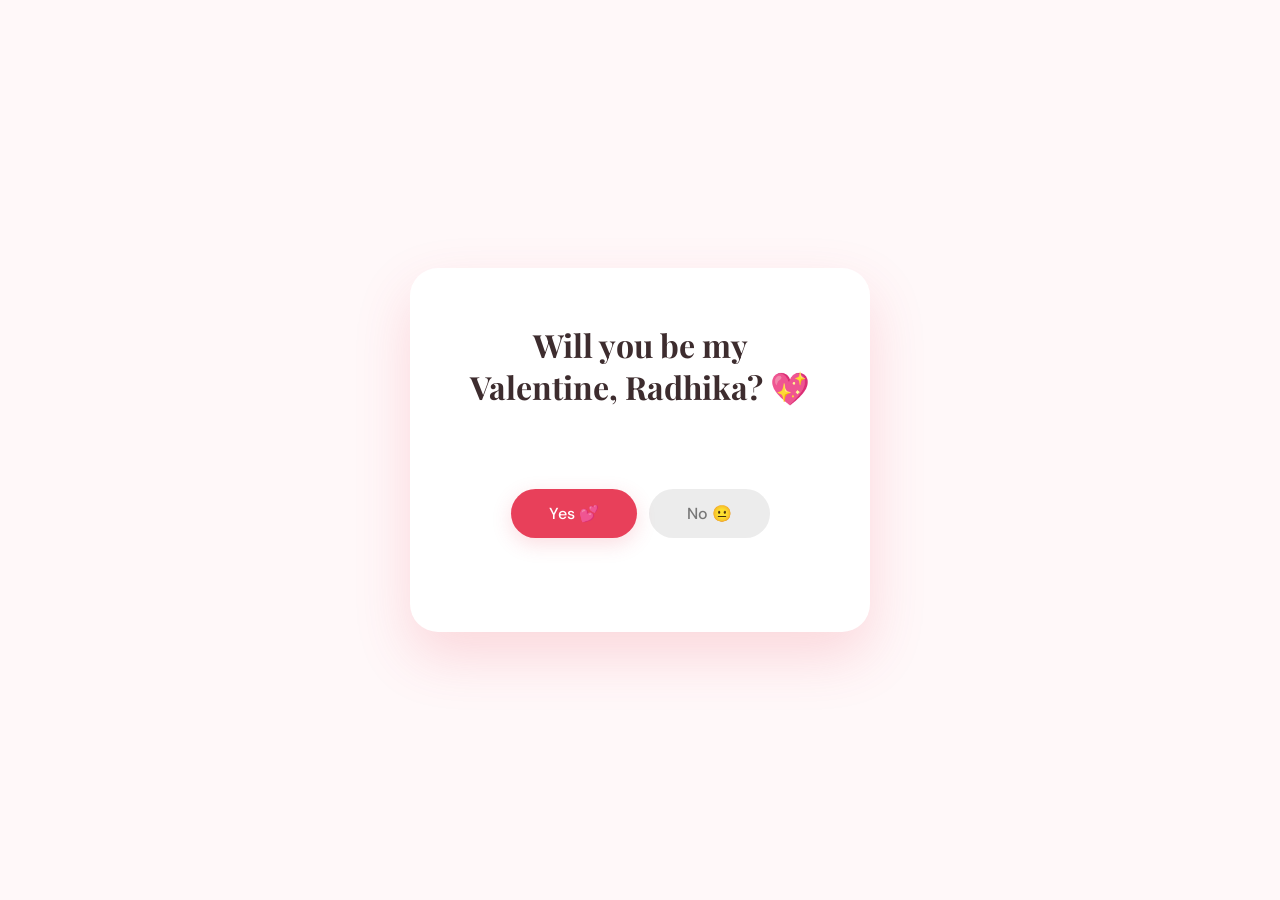
<file: Radhika.html>
<!DOCTYPE html>
<html lang="en">
<head>
<meta charset="UTF-8" />
<meta name="viewport" content="width=device-width, initial-scale=1.0"/>
<title>Will You Be My Valentine?</title>
<link href="https://fonts.googleapis.com/css2?family=Playfair+Display:ital,wght@0,700;1,400&family=DM+Sans:wght@400;500&display=swap" rel="stylesheet"/>
<style>
  :root {
    --rose:      #e8405a;
    --rose-soft: #f5a0af;
    --cream:     #fff8f9;
    --text:      #3d2c2e;
    --shadow:    rgba(232,64,90,0.18);
  }

  * { margin:0; padding:0; box-sizing:border-box; }

  body {
    font-family: 'DM Sans', sans-serif;
    background: var(--cream);
    min-height: 100vh;
    display: flex;
    align-items: center;
    justify-content: center;
    overflow-x: hidden;
    position: relative;
  }

  /* ── floating petals ── */
  .petal {
    position: fixed;
    background: var(--rose-soft);
    border-radius: 50% 0 50% 50%;
    opacity: 0.25;
    pointer-events: none;
    animation: fall linear infinite;
  }
  @keyframes fall {
    0%   { transform: translateY(-40px) rotate(0deg); }
    100% { transform: translateY(105vh) rotate(720deg); }
  }

  /* ── card ── */
  .card {
    position: relative;
    z-index: 1;
    background: white;
    border-radius: 28px;
    padding: 56px 60px 48px;
    width: 460px;
    max-width: 92vw;
    text-align: center;
    box-shadow: 0 24px 56px var(--shadow);
    animation: cardIn .6s cubic-bezier(.34,1.56,.64,1) both;
  }
  @keyframes cardIn {
    from { opacity:0; transform: scale(.88) translateY(24px); }
    to   { opacity:1; transform: scale(1)  translateY(0);     }
  }
  .card.hidden { display: none; }

  /* ── typography ── */
  .card h1 {
    font-family: 'Playfair Display', serif;
    font-size: 2rem;
    color: var(--text);
    line-height: 1.3;
  }
  .heart { display: inline-block; animation: pulse 1.2s ease-in-out infinite; }
  @keyframes pulse {
    0%,100% { transform: scale(1); }
    50%     { transform: scale(1.25); }
  }

  /* ── button arena ── */
  .btn-arena {
    position: relative;
    margin-top: 36px;
    width: 100%;
    height: 140px;
    display: flex;
    align-items: center;
    justify-content: center;
    gap: 12px;
  }

  button {
    font-family: 'DM Sans', sans-serif;
    font-size: 1rem;
    font-weight: 500;
    border: none;
    border-radius: 999px;
    padding: 14px 38px;
    cursor: pointer;
    user-select: none;
    -webkit-user-select: none;
    transition: transform .15s, box-shadow .15s;
  }

  #yesBtn {
    background: var(--rose);
    color: #fff;
    box-shadow: 0 6px 20px var(--shadow);
    position: relative;
    z-index: 2;
  }
  #yesBtn:hover  { box-shadow: 0 8px 28px var(--shadow); transform: scale(1.06); }
  #yesBtn:active { transform: scale(.94); }

  /* No — starts in flow, JS switches to absolute */
  #noBtn {
    background: #ececec;
    color: #777;
    position: relative;
    z-index: 1;
    transition: left .12s cubic-bezier(.34,1.56,.64,1),
                top  .12s cubic-bezier(.34,1.56,.64,1);
  }
  #noBtn.abs { position: absolute; }

  /* invisible overlay that eats every pointer event aimed at No */
  #noOverlay {
    position: absolute;
    z-index: 10;
    background: transparent;
    cursor: default;
  }

  /* ── yes card ── */
  #yesCard h1 { font-size: 2.4rem; margin-bottom: 4px; }
  .valentine-text {
    font-size: 1rem;
    line-height: 1.75;
    color: #6b5455;
    margin-top: 12px;
  }

  /* ── confetti ── */
  #confetti { position:fixed; inset:0; pointer-events:none; z-index:0; }

  /* ── mobile ── */
  @media (max-width: 480px) {
    body {
      padding: 20px 0;
      align-items: flex-start;
    }
    
    .card {
      padding: 40px 24px 36px;
      margin: auto;
    }
    .btn-arena { height: 280px; }
    
    /* Make yes card much more compact on mobile */
    #yesCard { 
      padding: 24px 16px 20px;
      width: 90vw;
      margin: 20px auto;
    }
    #yesCard h1 { 
      font-size: 1.5rem; 
      margin-bottom: 0px; 
    }
    #yesCard .valentine-text {
      font-size: 0.85rem;
      line-height: 1.5;
      margin-top: 6px;
    }
    #yesCard iframe {
      height: 240px;
      margin-top: 12px;
    }
  }
</style>
</head>
<body>

<canvas id="confetti"></canvas>

<!-- Screen 1 -->
<div class="card" id="questionCard">
  <h1>Will you be my Valentine, Radhika? <span class="heart">💖</span></h1>
  <div class="btn-arena" id="arena">
    <button id="yesBtn">Yes 💕</button>
    <button id="noBtn" tabindex="-1">No 😐</button>
  </div>
</div>

<!-- Screen 2 -->
<div class="card hidden" id="yesCard">
  <h1>🥹💘</h1>
  <p class="valentine-text">
    Okay wow… you really said yes.<br><br>
    I didn't plan on finding someone this genuinely, but here we are.<br>
    Maybe it's a little fast, but it feels right, and that's enough for me.<br><br>
    Hi Valentine 💕<br>
    You just made my whole day.
  </p>
  <iframe data-testid="embed-iframe" style="border-radius:12px; margin-top:24px;" src="https://open.spotify.com/embed/album/7ARtQpvnPN2ucbmVHngLOs?utm_source=generator&theme=0" width="100%" height="352" frameBorder="0" allowfullscreen="" allow="autoplay; clipboard-write; encrypted-media; fullscreen; picture-in-picture" loading="lazy"></iframe>
</div>

<script>
/* ━━━ Petals ━━━ */
(function(){
  for(let i=0;i<14;i++){
    const p=document.createElement('div');
    p.className='petal';
    const s=12+Math.random()*16;
    p.style.cssText=`width:${s}px;height:${s}px;left:${Math.random()*100}vw;top:${-Math.random()*200}px;animation-duration:${6+Math.random()*7}s;animation-delay:${-Math.random()*8}s;opacity:${0.12+Math.random()*0.2};`;
    document.body.appendChild(p);
  }
})();

/* ━━━ No-button: flee + unclickable overlay ━━━ */
(function(){
  const arena   = document.getElementById('arena');
  const yesBtn  = document.getElementById('yesBtn');
  const noBtn   = document.getElementById('noBtn');
  let  pinned   = false;

  /* create overlay */
  const overlay = document.createElement('div');
  overlay.id = 'noOverlay';
  arena.appendChild(overlay);

  /* pin both buttons absolute at current layout position (once) */
  function pinOnce(){
    if(pinned) return;
    const aR = arena.getBoundingClientRect();

    const yR = yesBtn.getBoundingClientRect();
    yesBtn.style.position = 'absolute';
    yesBtn.style.left = (yR.left - aR.left) + 'px';
    yesBtn.style.top  = (yR.top  - aR.top)  + 'px';

    const nR = noBtn.getBoundingClientRect();
    noBtn.classList.add('abs');
    noBtn.style.left = (nR.left - aR.left) + 'px';
    noBtn.style.top  = (nR.top  - aR.top)  + 'px';

    pinned = true;
  }

  /* move No to a random spot away from Yes */
  function flee(){
    pinOnce();
    const aR  = arena.getBoundingClientRect();
    const nR  = noBtn.getBoundingClientRect();
    const yR  = yesBtn.getBoundingClientRect();
    const maxX = aR.width  - nR.width;
    const maxY = aR.height - nR.height;
    const yCx  = yR.left - aR.left + yR.width/2;
    const yCy  = yR.top  - aR.top  + yR.height/2;

    let x, y, i=0;
    do {
      x = Math.random()*maxX;
      y = Math.random()*maxY;
      i++;
    } while(i<30 && Math.hypot((x+nR.width/2)-yCx,(y+nR.height/2)-yCy)<100);

    noBtn.style.left = x+'px';
    noBtn.style.top  = y+'px';

    // move overlay after a short delay so transition has started
    setTimeout(syncOverlay, 130);
  }

  /* keep overlay glued on top of noBtn */
  function syncOverlay(){
    const aR = arena.getBoundingClientRect();
    const nR = noBtn.getBoundingClientRect();
    overlay.style.left   = (nR.left - aR.left)+'px';
    overlay.style.top    = (nR.top  - aR.top) +'px';
    overlay.style.width  = nR.width +'px';
    overlay.style.height = nR.height+'px';
  }

  // initial overlay position (after first paint)
  requestAnimationFrame(syncOverlay);

  /* ── overlay eats ALL input aimed at No ── */
  overlay.addEventListener('pointerdown',  (e)=>{ e.preventDefault(); e.stopPropagation(); flee(); }, {passive:false});
  overlay.addEventListener('touchstart',   (e)=>{ e.preventDefault(); e.stopPropagation(); flee(); }, {passive:false});
  overlay.addEventListener('click',        (e)=>{ e.preventDefault(); e.stopPropagation(); });
  overlay.addEventListener('contextmenu',  (e)=>{ e.preventDefault(); });

  /* ── desktop: flee when mouse hovers over No ── */
  arena.addEventListener('pointermove', (e)=>{
    const nR = noBtn.getBoundingClientRect();
    if(e.clientX>=nR.left-8 && e.clientX<=nR.right+8 &&
       e.clientY>=nR.top-8  && e.clientY<=nR.bottom+8){
      flee();
    }
  });

  window.addEventListener('resize', syncOverlay);
})();

/* ━━━ Yes → confetti + screen swap ━━━ */
(function(){
  const yesBtn       = document.getElementById('yesBtn');
  const questionCard = document.getElementById('questionCard');
  const yesCard      = document.getElementById('yesCard');
  const canvas       = document.getElementById('confetti');
  const ctx          = canvas.getContext('2d');

  yesBtn.addEventListener('pointerdown',(e)=>{
    e.preventDefault();
    questionCard.classList.add('hidden');
    yesCard.classList.remove('hidden');
    startConfetti();
  });

  /* confetti */
  let pieces=[],animId=null;
  const colours=['#e8405a','#f5a0af','#ff6b81','#fff','#ffd6dc','#c9364c'];
  function resize(){canvas.width=innerWidth;canvas.height=innerHeight;}
  window.addEventListener('resize',resize); resize();

  function Piece(x){
    this.x=x;this.y=-10;this.vx=(Math.random()-.5)*3;this.vy=2+Math.random()*3;
    this.rot=Math.random()*360;this.rv=(Math.random()-.5)*12;
    this.w=6+Math.random()*6;this.h=this.w*(.4+Math.random()*.4);
    this.color=colours[Math.random()*colours.length|0];this.life=1;
  }
  Piece.prototype.update=function(){this.y+=this.vy;this.x+=this.vx;this.rot+=this.rv;this.vy*=1.015;this.life-=.006;};
  Piece.prototype.draw=function(c){c.save();c.translate(this.x,this.y);c.rotate(this.rot*Math.PI/180);c.globalAlpha=this.life;c.fillStyle=this.color;c.fillRect(-this.w/2,-this.h/2,this.w,this.h);c.restore();};

  function startConfetti(){
    pieces=[];
    for(let i=0;i<120;i++)pieces.push(new Piece(Math.random()*canvas.width));
    if(animId)cancelAnimationFrame(animId);loop();
  }
  function loop(){
    ctx.clearRect(0,0,canvas.width,canvas.height);
    if(Math.random()<.35)pieces.push(new Piece(Math.random()*canvas.width));
    for(let i=pieces.length-1;i>=0;i--){
      pieces[i].update();
      if(pieces[i].life<=0||pieces[i].y>canvas.height){pieces.splice(i,1);continue;}
      pieces[i].draw(ctx);
    }
    animId=requestAnimationFrame(loop);
  }
})();
</script>
</body>
</html>
</file>
